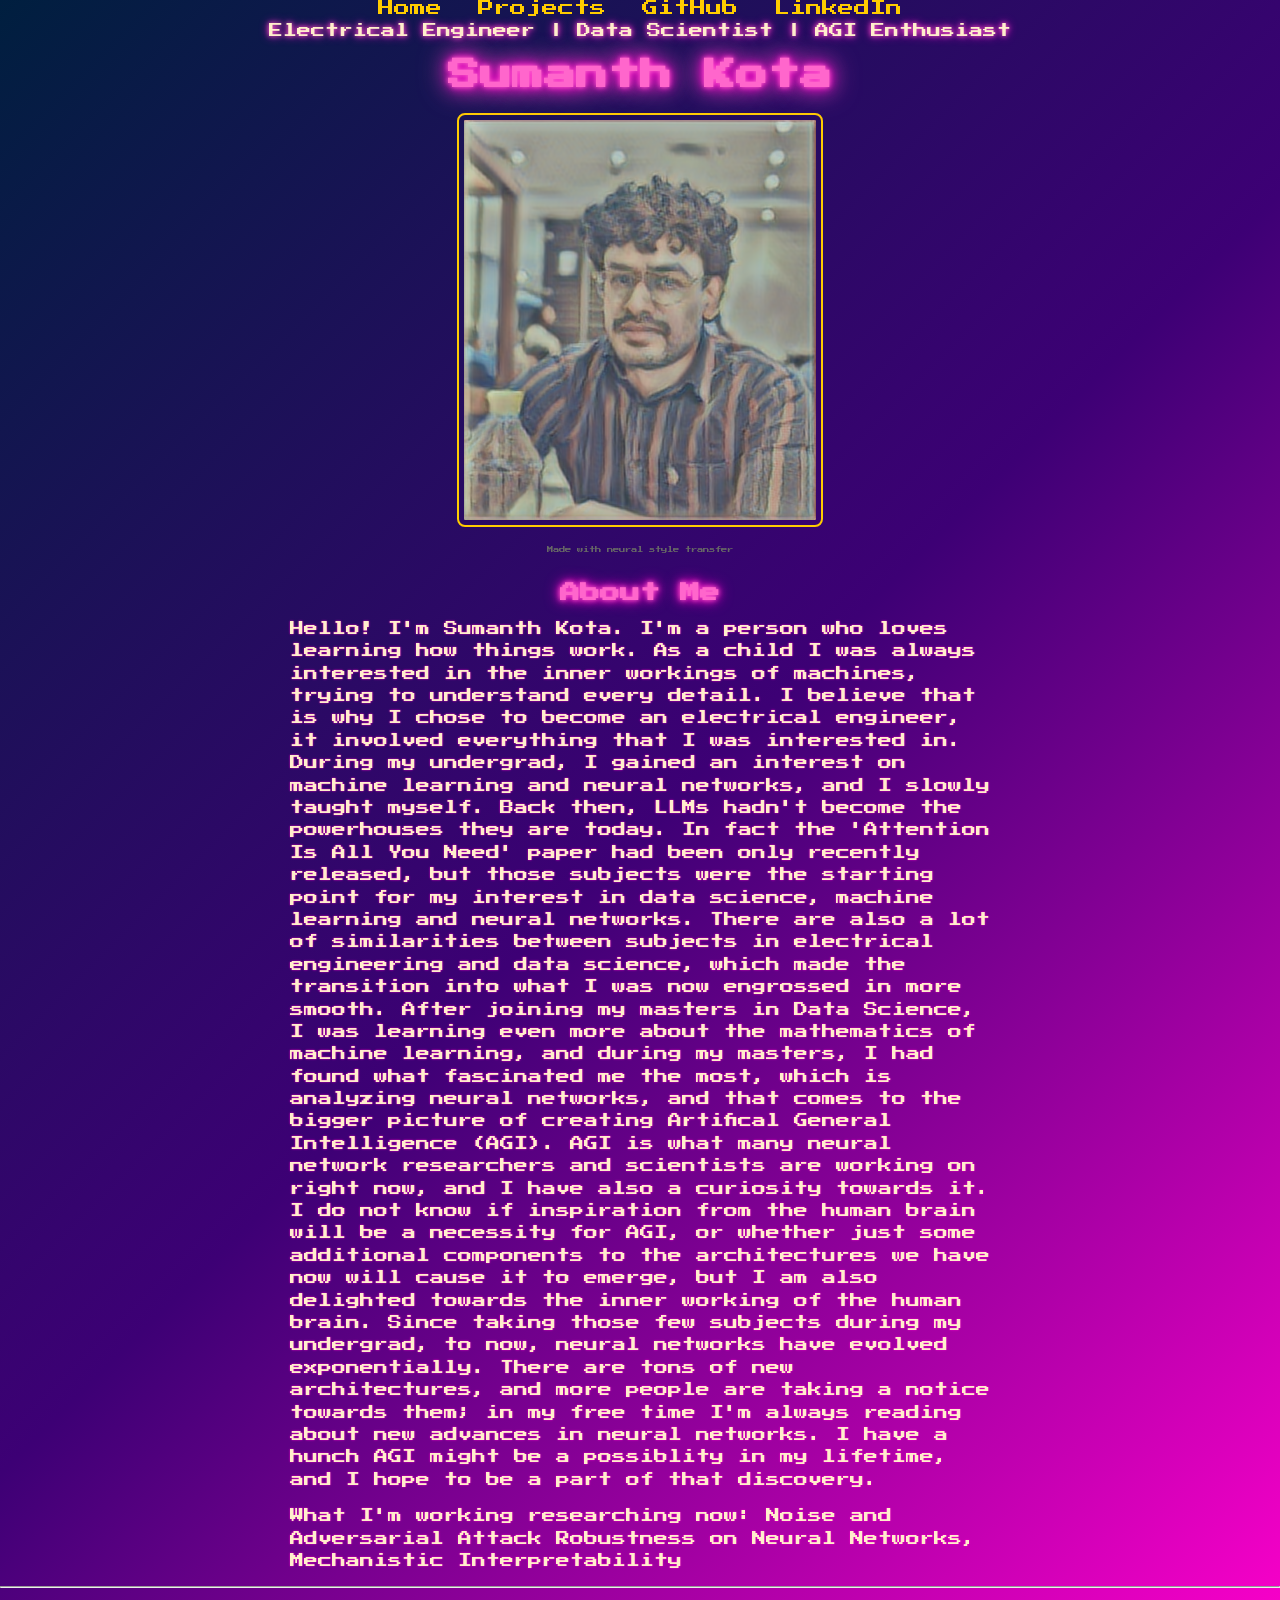
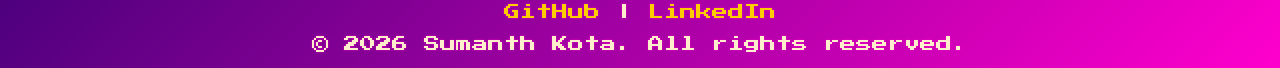
<file: index.html>
<!DOCTYPE html>
<html lang="en">
<head>
  <meta charset="UTF-8" />
  <meta name="viewport" content="width=device-width, initial-scale=1.0"/>
  <title>Sumanth Kota</title>
  <link rel="stylesheet" href="style.css" />
  <link href="https://fonts.googleapis.com/css2?family=Press+Start+2P&display=swap" rel="stylesheet">
</head>
<body>

  <header>
    <nav>
      <ul>
        <li><a href="index.html">Home</a></li>
        <li><a href="projects.html">Projects</a></li>
        <li><a href="https://github.com/kota-sumanth" target="_blank">GitHub</a></li>
        <li><a href="https://www.linkedin.com/in/kota-sumanth20/" target="_blank">LinkedIn</a></li>
      </ul>
    </nav>

      <div class="subtitle">
    Electrical Engineer | Data Scientist | AGI Enthusiast
  </div>
</header>
  </header>

  <main>
    <h1>Sumanth Kota</h1>
<figure>
  <img src="canvas.png" alt="Sumanth Kota" class="responsive-img" />
  <figcaption>Made with neural style transfer</figcaption>
</figure>

    <h2 class="section-header">About Me</h2>
    <div class='content-container'>
    <p>Hello! I'm Sumanth Kota. I'm a person who loves learning how things work. As a child I was always interested 
      in the inner workings of machines, trying to understand every detail. 
      I believe that is why I chose to become an electrical engineer, it involved everything that I was interested in. During my undergrad,
      I gained an interest on machine learning and neural networks, and I slowly taught myself. Back then, 
      LLMs hadn't become the powerhouses they are today. In fact the 'Attention Is All You Need' paper had been only recently released, but those subjects were 
      the starting point for my interest in data science, machine learning and neural networks. There are also a lot of 
      similarities between subjects in electrical engineering and data science, which made the transition into what I was now 
      engrossed in more smooth. After joining my masters in Data Science, I was learning even more about the mathematics of machine
      learning, and during my masters, I had found what fascinated me the most, which is analyzing neural networks, and that comes to the bigger
      picture of creating Artifical General Intelligence (AGI). AGI is what many neural network researchers and scientists are working on right now,
      and I have also a curiosity towards it. I do not know if inspiration from the human brain will be a necessity for AGI, or whether 
      just some additional components to the architectures we have now will cause it to emerge, but I am also delighted towards the inner
      working of the human brain. Since taking those few subjects during my undergrad, to now, neural networks have evolved exponentially. 
      There are tons of new architectures, and more people are taking a notice towards them; in my free time I'm always reading about 
      new advances in neural networks. I have a hunch AGI might be a possiblity in my lifetime, and I hope to be a part of that discovery. </p>
    <p>What I'm working researching now: Noise and Adversarial Attack Robustness on Neural Networks, Mechanistic Interpretability  </p>
    </div>
  </main>

  <footer>
    <hr />
    <p>
      <a href="https://github.com/kota-sumanth" target="_blank">GitHub</a> |
      <a href="https://www.linkedin.com/in/kota-sumanth20/" target="_blank">LinkedIn</a>
    </p>
    <p>&copy; 2026 Sumanth Kota. All rights reserved.</p>
  </footer>

</body>
</html>
</file>
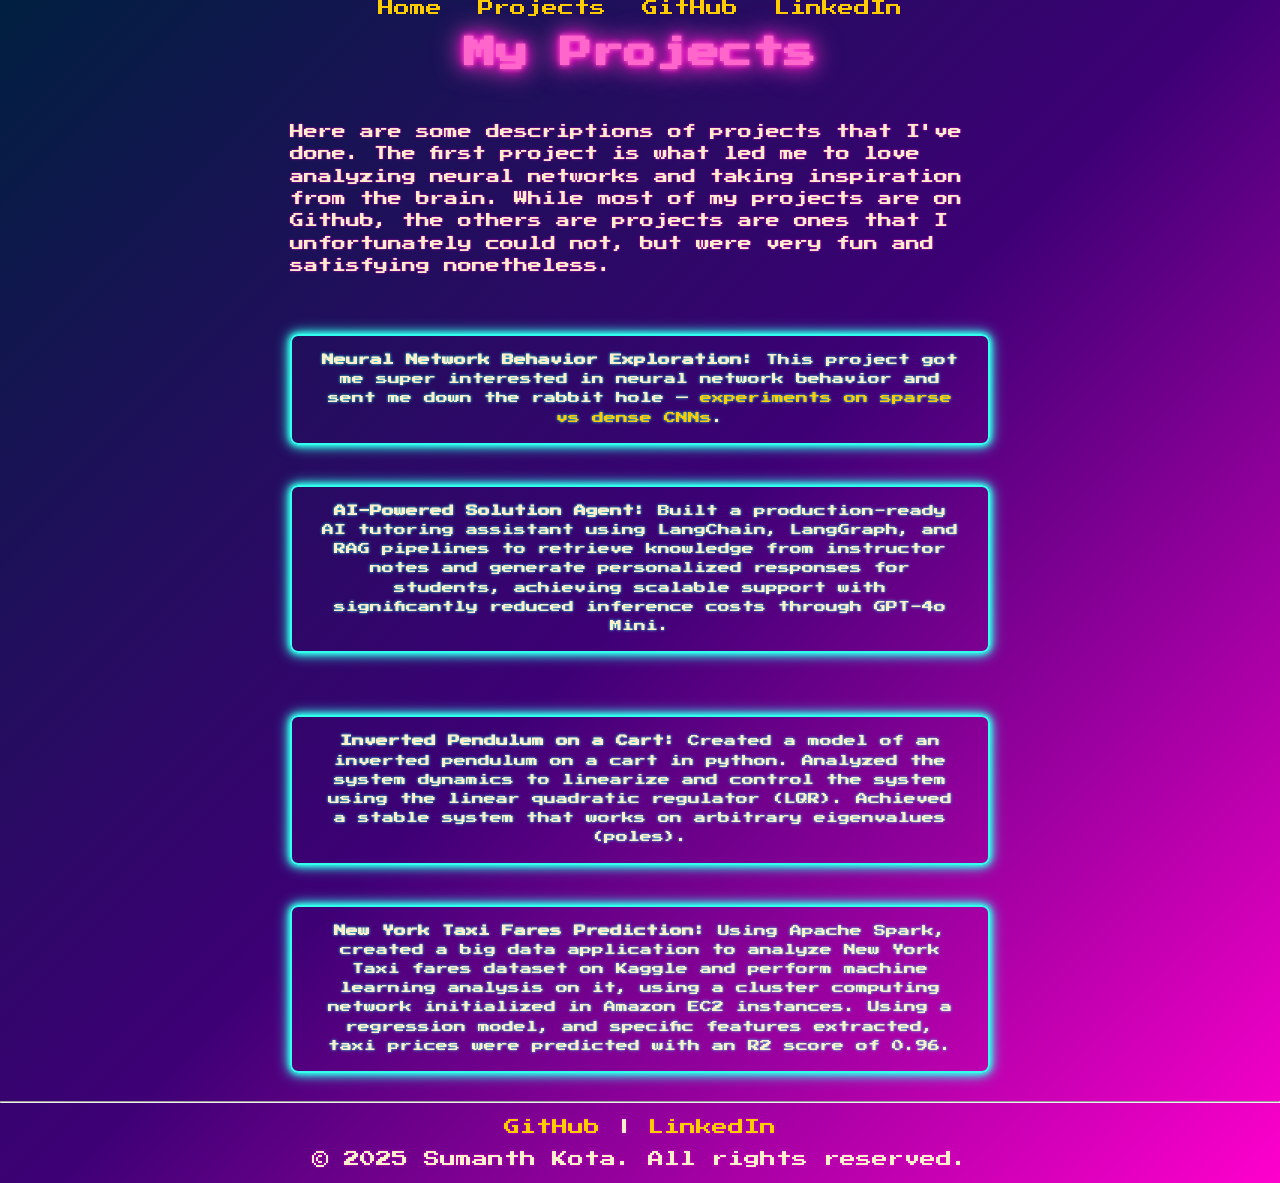
<file: projects.html>
<!DOCTYPE html>
<html lang="en">
<head>
  <meta charset="UTF-8" />
  <meta name="viewport" content="width=device-width, initial-scale=1.0"/>
  <title>My Projects</title>
  <link rel="stylesheet" href="style.css" />
  <link href="https://fonts.googleapis.com/css2?family=Press+Start+2P&display=swap" rel="stylesheet">
</head>
<body>

  <header>
    <nav>
      <ul>
        <li><a href="index.html">Home</a></li>
        <li><a href="projects.html">Projects</a></li>
        <li><a href="https://github.com/kota-sumanth" target="_blank">GitHub</a></li>
        <li><a href="https://www.linkedin.com/in/kota-sumanth20/" target="_blank">LinkedIn</a></li>
      </ul>
    </nav>
  </header>

  <main>
    <h1>My Projects</h1>
    <br>
    <div class='content-container'>
    <p>Here are some descriptions of projects that I've done. The first project is what led me to love analyzing neural networks and taking inspiration from the brain.
    While most of my projects are on Github, the others are projects are ones that I unfortunately could not, but were very fun and satisfying nonetheless.</p>
      <br>
    <ul class = 'projects-list'>
       <li class='project-card'>
      <strong>Neural Network Behavior Exploration:</strong>
      This project got me super interested in neural network behavior and sent me down the rabbit hole —
      <a href="https://github.com/kota-sumanth/sparse-vs-dense-experiments-on-cnns" target="_blank">experiments on sparse vs dense CNNs</a>.
    </li>
      <li class='project-card'><strong>AI-Powered Solution Agent:</strong> Built a production-ready AI tutoring assistant using LangChain, LangGraph, and RAG pipelines to retrieve
knowledge from instructor notes and generate personalized responses for students, achieving scalable support with
significantly reduced inference costs through GPT-4o Mini.</li>
<br>
    <br>

      <li class='project-card'><strong>Inverted Pendulum on a Cart:</strong> Created a model of an inverted pendulum on a cart in python. Analyzed the system dynamics to
linearize and control the system using the linear quadratic regulator (LQR). Achieved a stable system that works on
arbitrary eigenvalues (poles).</li>
<br>
      <li class='project-card'><strong>New York Taxi Fares Prediction:</strong> Using Apache Spark, created a big data application to analyze New York Taxi fares dataset
on Kaggle and perform machine learning analysis on it, using a cluster computing network initialized in Amazon EC2
instances. Using a regression model, and specific features extracted, taxi prices were predicted with an R2 score of 0.96.</li>
<br>
      
    </ul>
    </div>
  </main>

  <footer>
    <hr />
    <p>
      <a href="https://github.com/kota-sumanth" target="_blank">GitHub</a> |
      <a href="https://www.linkedin.com/in/kota-sumanth20/" target="_blank">LinkedIn</a>
    </p>
    <p>&copy; 2025 Sumanth Kota. All rights reserved.</p>
  </footer>

</body>
</html>
</file>
<file: style.css>
/* style.css */

/* Base styles */
body {
  background: linear-gradient(135deg, #001f3f, #3D0075, #ff00cc);
  color: #ffeecc;
  font-family: 'Press Start 2P', cursive;
  text-align: center;
  margin: 0;
  min-height: 100vh;
}

/* Navigation */
nav ul {
  list-style: none;
  padding: 0;
  margin: 0;
}

nav li {
  display: inline;
  margin: 0 10px;
}

/* Links */
a {
  color: #ffcc00; /* bright yellow */
  text-decoration: none;
  transition: color 0.3s ease, text-shadow 0.3s ease;
}

a:hover,
a:focus {
  color: #ff66cc; /* neon pink */
  text-decoration: underline;
  text-shadow:
    0 0 5px #ff66cc,
    0 0 10px #ff66cc,
    0 0 20px #ff00cc,
    0 0 30px #ff00cc;
}

a:visited {
  color: #ffaa00; /* darker yellow */
}

a:active {
  color: #ff33aa; /* vibrant pink-purple */
}

/* Remove bullets from project lists */
.projects-list {
  list-style: none;
  padding: 0;
}

/* Headings with neon glow */
h1, h2, h3 {
  color: #ff66cc;
  text-shadow:
    0 0 5px #ff66cc,
    0 0 10px #ff00cc,
    0 0 20px #ff00cc,
    0 0 30px #ff66cc;
}

/* Paragraph text subtle glow */
p {
  color: #ffeecc;
  text-shadow: 0 0 2px #ff00cc;
}
figure {
  margin: 0;
  text-align: center;
}

.responsive-img {
  max-width: 100%;
  height: auto;
  display: block;
  margin: 0 auto;
}

figcaption {
  margin-top: 6px;
  font-size: 0.4rem; /* smaller text */
  color: #666;
  font-style: normal; /* remove italic */
}


/* Buttons - neon arcade style */
button, .btn {
  background: #ff00cc;            /* neon pink background */
  border: 2px solid #ff66cc;     /* lighter pink border */
  color: #ffeecc;                /* pale yellow text */
  font-family: 'Press Start 2P', cursive;
  font-size: 14px;
  padding: 12px 24px;
  cursor: pointer;
  text-transform: uppercase;
  letter-spacing: 2px;
  transition: all 0.3s ease;
  box-shadow: 0 0 5px #ff00cc, 0 0 10px #ff66cc; /* subtle glow */
  border-radius: 4px;            /* slightly rounded corners */
}

button:hover, .btn:hover {
  background: #ff66cc;
  box-shadow: 0 0 10px #ff00cc, 0 0 20px #ff66cc;
  color: #fff;
}

.subtitle {
  color: #ffeecc;
  font-family: 'Press Start 2P', cursive;
  font-size: 14px;
  margin-top: 8px;
  margin-bottom: 16px;
  text-shadow:
    0 0 5px #ff66cc,
    0 0 10px #ff00cc;
}

.section-header {
  color: #ff66cc;
  font-family: 'Press Start 2P', cursive;
  font-size: 20px;  /* smaller than main h1 */
  margin-top: 30px;
  margin-bottom: 15px;
  text-shadow:
    0 0 5px #ff66cc,
    0 0 10px #ff00cc,
    0 0 15px #ff00cc;
}

.content-container {
  max-width: 700px;        /* limits the width */
  margin: 0 auto;          /* centers the container */
  padding: 0 20px;         /* horizontal padding for small screens */
  text-align: left;        /* left-align text inside container */
  color: #ffeecc;
  font-family: 'Press Start 2P', cursive;
  font-size: 14px;
  line-height: 1.6;
  text-shadow: 0 0 2px #ff00cc;
}

.responsive-img {
  max-width: 100%;
  height: auto;
  display: block;
  margin: 20px auto;
  padding: 5px;
  border: 2px solid #ffcc00; /* gold border */
  border-radius: 8px;
  animation: pulse-gold 1s infinite alternate; /* faster pulse */
}

.projects-list {
  list-style: none;
  padding: 0;
  margin: 0 auto;
  text-align: center;
}

.projects-list li {
  margin: 20px 0;
}

.project-card {
  display: inline-block;
  padding: 15px 25px;
  font-family: 'Press Start 2P', cursive;
  font-size: 12px;
  color: #ffeecc;
  text-decoration: none;
  background-color: transparent;
  border: 2px solid #33ffee;
  border-radius: 8px;
  text-shadow: 0 0 3px #33ffee;
  box-shadow:
    0 0 5px #33ffee,
    0 0 10px #33ffee,
    0 0 15px #33ffee;
  transition: all 0.3s ease;
}

.project-card:hover {
  color: #000;
  background-color: #33ffee;
  text-shadow: none;
  box-shadow:
    0 0 10px #33ffee,
    0 0 20px #33ffee,
    0 0 40px #33ffee;
}

@keyframes pulse-gold {
  0% {
    box-shadow:
      0 0 5px #ffcc00,
      0 0 10px #ffcc00,
      0 0 15px #ffcc00;
  }
  100% {
    box-shadow:
      0 0 15px #ffcc00,
      0 0 25px #ffcc00,
      0 0 35px #ffcc00;
  }

}
</file>
